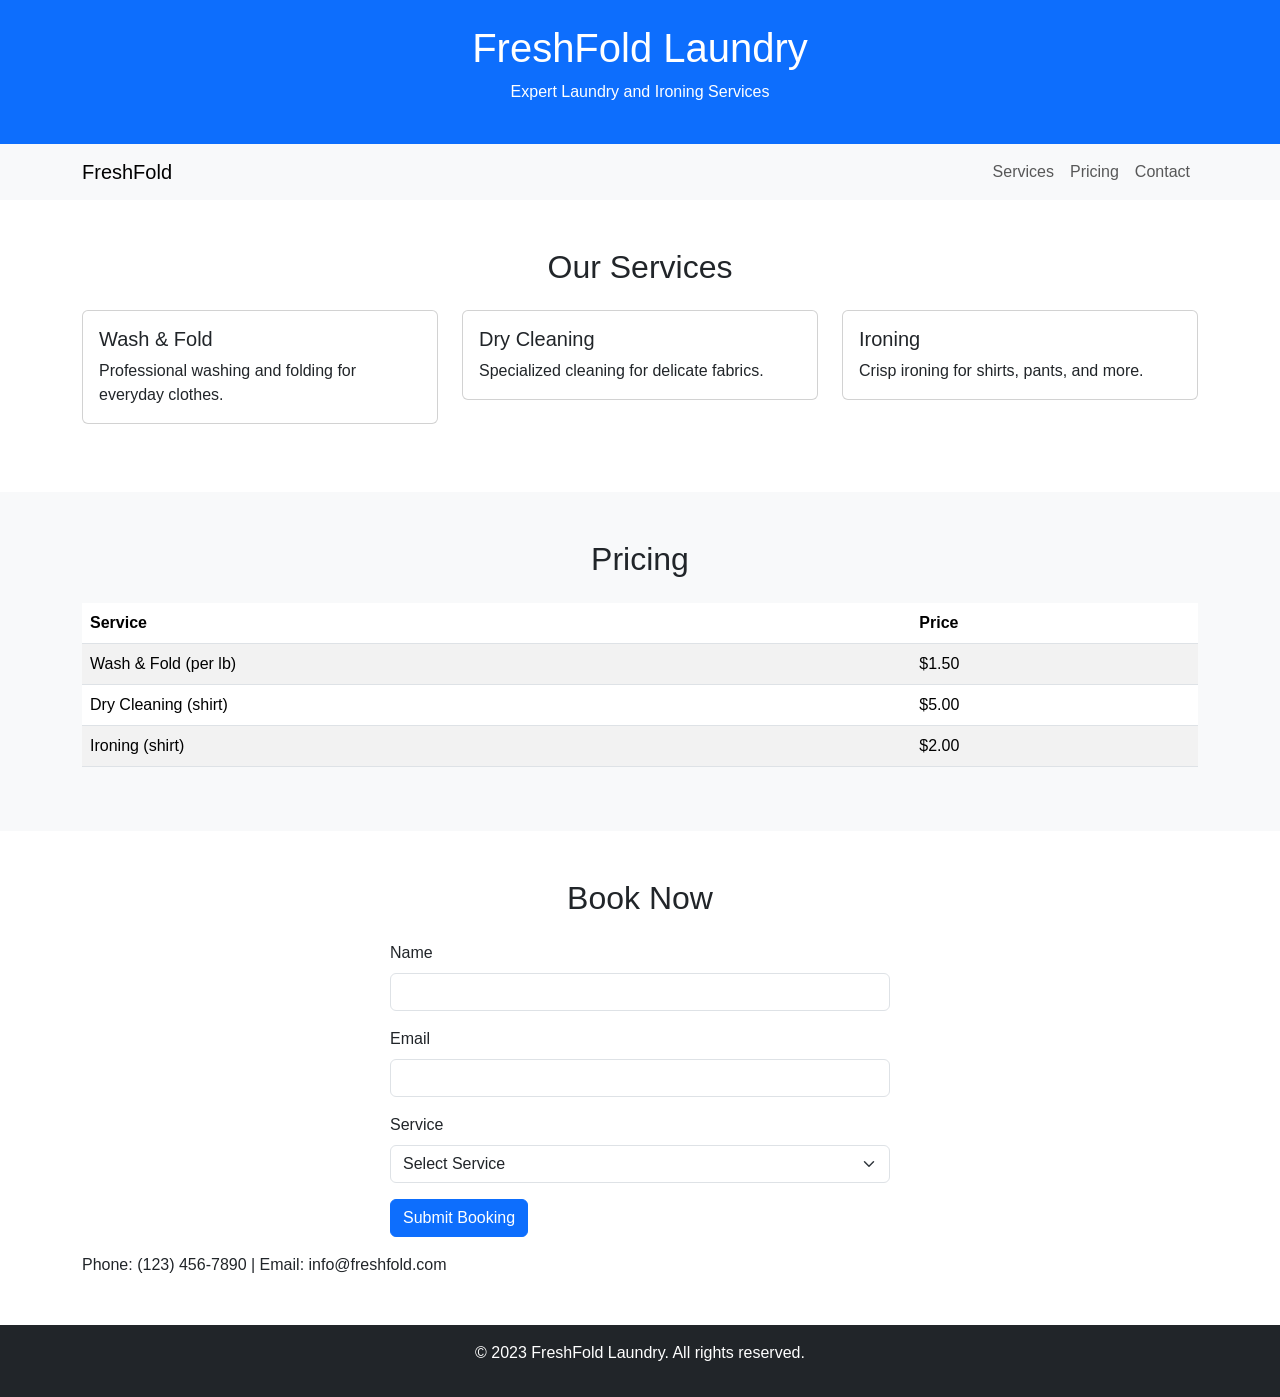
<file: kuchbhi/index.html>
<!DOCTYPE html>
<html lang="en">
<head>
    <meta charset="UTF-8">
    <meta name="viewport" content="width=device-width, initial-scale=1.0">
    <title>FreshFold Laundry - Professional Laundry & Ironing</title>
    <link href="https://cdn.jsdelivr.net/npm/bootstrap@5.3.0/dist/css/bootstrap.min.css" rel="stylesheet">
    <link rel="stylesheet" href="./index.css">
    <!-- <script src="./index.js"></script> -->
</head>
<body>
    <header class="bg-primary text-white text-center py-4">
        <h1>FreshFold Laundry</h1>
        <p>Expert Laundry and Ironing Services</p>
    </header>

    <nav class="navbar navbar-expand-lg navbar-light bg-light">
        <div class="container">
            <a class="navbar-brand" href="#">FreshFold</a>
            <button class="navbar-toggler" type="button" data-bs-toggle="collapse" data-bs-target="#navbarNav">
                <span class="navbar-toggler-icon"></span>
            </button>
            <div class="collapse navbar-collapse" id="navbarNav">
                <ul class="navbar-nav ms-auto">
                    <li class="nav-item"><a class="nav-link" href="#services">Services</a></li>
                    <li class="nav-item"><a class="nav-link" href="#pricing">Pricing</a></li>
                    <li class="nav-item"><a class="nav-link" href="#contact">Contact</a></li>
                </ul>
            </div>
        </div>
    </nav>

    <section id="services" class="container my-5">
        <h2 class="text-center mb-4">Our Services</h2>
        <div class="row">
            <div class="col-md-4">
                <div class="card">
                    <div class="card-body">
                        <h5 class="card-title">Wash & Fold</h5>
                        <p class="card-text">Professional washing and folding for everyday clothes.</p>
                    </div>
                </div>
            </div>
            <div class="col-md-4">
                <div class="card">
                    <div class="card-body">
                        <h5 class="card-title">Dry Cleaning</h5>
                        <p class="card-text">Specialized cleaning for delicate fabrics.</p>
                    </div>
                </div>
            </div>
            <div class="col-md-4">
                <div class="card">
                    <div class="card-body">
                        <h5 class="card-title">Ironing</h5>
                        <p class="card-text">Crisp ironing for shirts, pants, and more.</p>
                    </div>
                </div>
            </div>
        </div>
    </section>

    <section id="pricing" class="bg-light py-5">
        <div class="container">
            <h2 class="text-center mb-4">Pricing</h2>
            <table class="table table-striped">
                <thead>
                    <tr>
                        <th>Service</th>
                        <th>Price</th>
                    </tr>
                </thead>
                <tbody>
                    <tr><td>Wash & Fold (per lb)</td><td>$1.50</td></tr>
                    <tr><td>Dry Cleaning (shirt)</td><td>$5.00</td></tr>
                    <tr><td>Ironing (shirt)</td><td>$2.00</td></tr>
                </tbody>
            </table>
        </div>
    </section>

    <section id="contact" class="container my-5">
        <h2 class="text-center mb-4">Book Now</h2>
        <form id="bookingForm">
            <div class="mb-3">
                <label for="name" class="form-label">Name</label>
                <input type="text" class="form-control" id="name" required>
            </div>
            <div class="mb-3">
                <label for="email" class="form-label">Email</label>
                <input type="email" class="form-control" id="email" required>
            </div>
            <div class="mb-3">
                <label for="service" class="form-label">Service</label>
                <select class="form-select" id="service" required>
                    <option value="">Select Service</option>
                    <option value="wash-fold">Wash & Fold</option>
                    <option value="dry-cleaning">Dry Cleaning</option>
                    <option value="ironing">Ironing</option>
                </select>
            </div>
            <button type="submit" class="btn btn-primary">Submit Booking</button>
        </form>
        <p class="mt-3">Phone: (123) 456-7890 | Email: info@freshfold.com</p>
    </section>

    <footer class="bg-dark text-white text-center py-3">
        <p>&copy; 2023 FreshFold Laundry. All rights reserved.</p>
    </footer>

    <script src="https://cdn.jsdelivr.net/npm/bootstrap@5.3.0/dist/js/bootstrap.bundle.min.js"></script>
    <script src="./index.js"></script>
</body>
</html>
</file>
<file: kuchbhi/index.css>
body {
    font-family: Arial, sans-serif;
}

.card {
    margin-bottom: 20px;
}

#bookingForm {
    max-width: 500px;
    margin: 0 auto;
}
</file>
